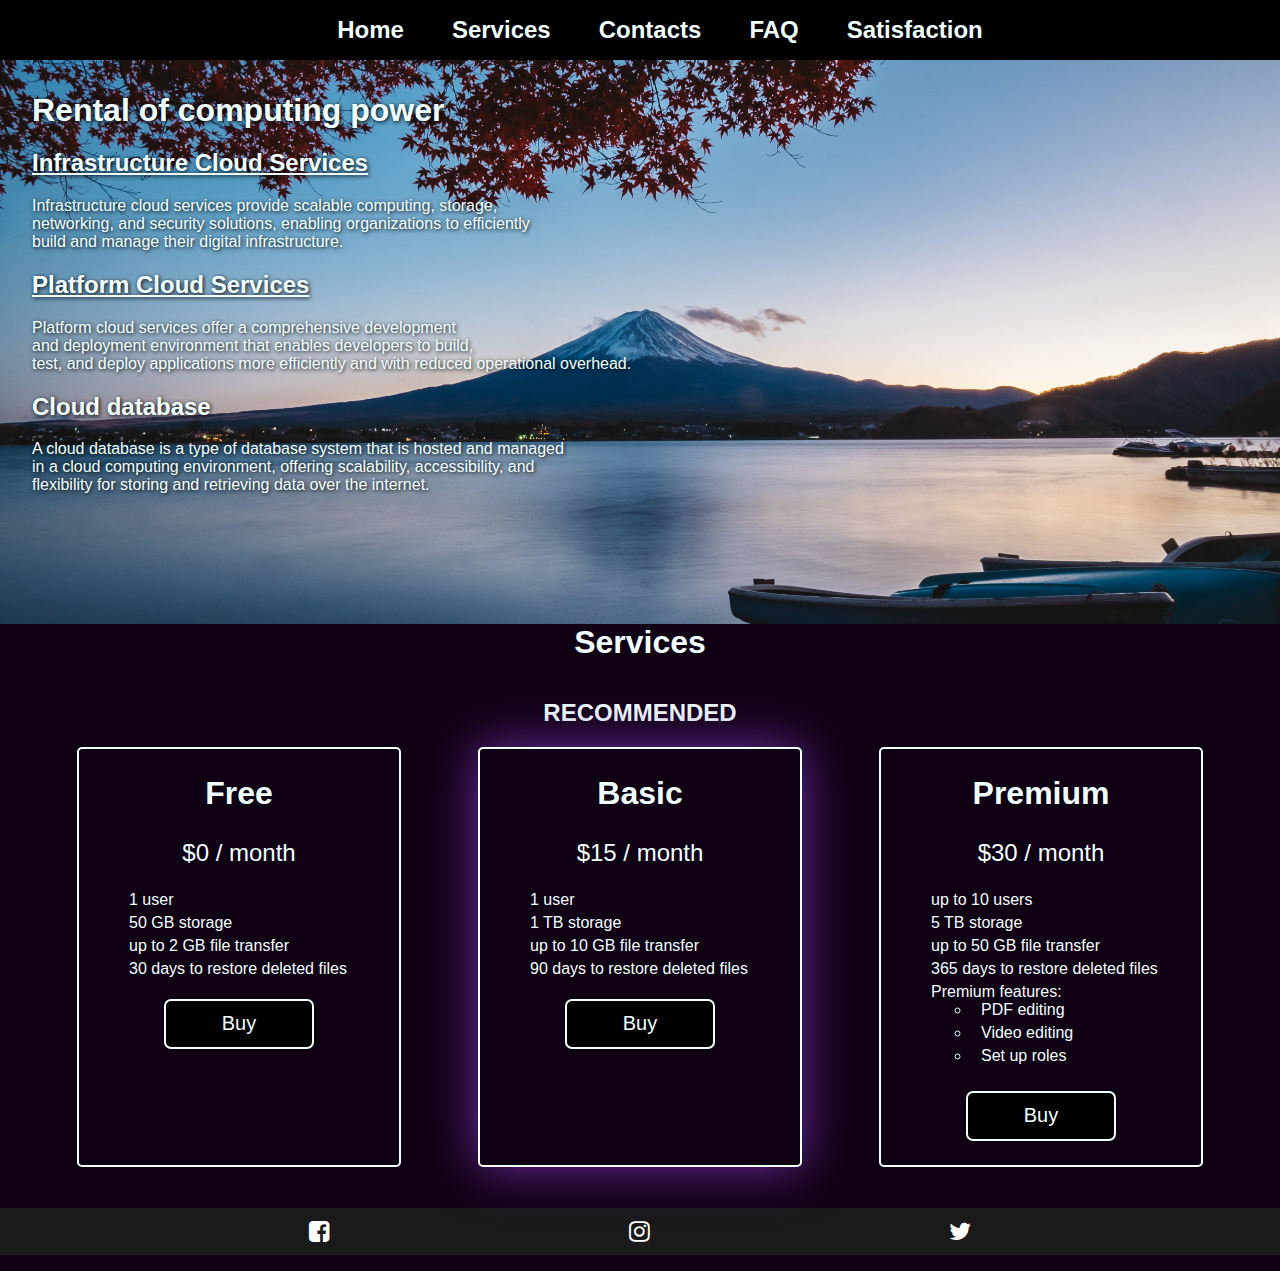
<file: index.html>
<!DOCTYPE html>
<html lang="en">
<head>
    <link rel="stylesheet" href="/assets/styles/shared.css">
    <link rel="stylesheet" href="/assets/styles/main.css">
    <link rel="stylesheet" href="https://cdnjs.cloudflare.com/ajax/libs/font-awesome/4.7.0/css/font-awesome.min.css">
    <meta charset="UTF-8">
    <meta name="viewport" content="width=device-width, initial-scale=1.0">
    <title>CloudBase</title>
</head>
<body>
    <header>
        <nav>
            <ul class="nav-links">
                <li class="nav-link"><a href="/index.html">Home</a></li>
                <li class="nav-link"><a href="/services.html">Services</a></li>
                <li class="nav-link"><a href="/contacts.html">Contacts</a></li>
                <li class="nav-link"><a href="/faq.html">FAQ</a></li>
                <li class="nav-link"><a href="/faq.html#satis">Satisfaction</a></li>
            </ul>
        </nav>
    </header>
    <main>
        <div class="main-page-info">
            <h1 class="h1" class="m-p-i-text">Rental of computing power</h1>
            <h2 class="ics" class="m-p-i-text">Infrastructure Cloud Services</h2>
            <p class="ics-par" class="m-p-i-text">Infrastructure cloud services provide scalable computing, storage, <br> networking, and security solutions, enabling organizations to efficiently <br> build and manage their digital infrastructure.</p>
            <h2 class="pcs" class="m-p-i-text">Platform Cloud Services</h2>
            <p class="pcs-par" class="m-p-i-text">Platform cloud services offer a comprehensive development <br> and deployment environment that enables developers to build, <br> test, and deploy applications more efficiently and with reduced operational overhead.</p>
            <h2 class="cd">Cloud database</h2>
            <p class="cd-par">A cloud database is a type of database system that is hosted and managed <br> in a cloud computing environment, offering scalability, accessibility, and <br> flexibility for storing and retrieving data over the internet.</p>
        </div>
        <a id="serv-heading"><h2 class="h1">Services</h2></a>
        <br>
        <h2 class="recomended">RECOMMENDED</h2>
        <div class="main-page-services">
            <div class="service-item">
                <h2>Free</h2>
                <p>$0 / month</p>
                <ul>
                    <li>1 user</li>
                    <li>50 GB storage</li>
                    <li>up to 2 GB file transfer</li>
                    <li>30 days to restore deleted files</li>
                </ul>
                <a href="/reg/index.html"><button class="service-buy-button">Buy</button></a>
            </div>
            <div class="service-item" id="service-item-basic">
                <h2>Basic</h2>
                <p>$15 / month</p>
                <ul>
                    <li>1 user</li>
                    <li>1 TB storage</li>
                    <li>up to 10 GB file transfer</li>
                    <li>90 days to restore deleted files</li>
                </ul>
                <a href="/reg/index.html"><button class="service-buy-button">Buy</button></a>
            </div>
            <div class="service-item">
                <h2>Premium</h2>
                <p>$30 / month</p>
                <ul>
                    <li>up to 10 users</li>
                    <li>5 TB storage</li>
                    <li>up to 50 GB file transfer</li>
                    <li>365 days to restore deleted files</li>
                    <li>Premium features: <ul>
                            <li>PDF editing</li>
                            <li>Video editing</li>
                            <li>Set up roles</li>
                        </ul>
                    </li>
                </ul>
                <a href="/reg/index.html"><button class="service-buy-button">Buy</button></a>
            </div>
        </div>
    </main>
    <footer>
        <ul class="footer">
            <li class="facebook"><a href="https://www.facebook.com"><i class="fa fa-facebook-square" style="color: #ffffff;"></a></i></li>
            <li class="instagram"><a href="https://www.instagram.com"><i class="fa fa-instagram" style="color: #ffffff;"></a></i></li>
            <li class="twitter"><a href="https://www.twitter.com"><i class="fa fa-twitter" style="color: #ffffff;"></i></a></li>
        </ul>
    </footer>
</body>
</html>
</file>
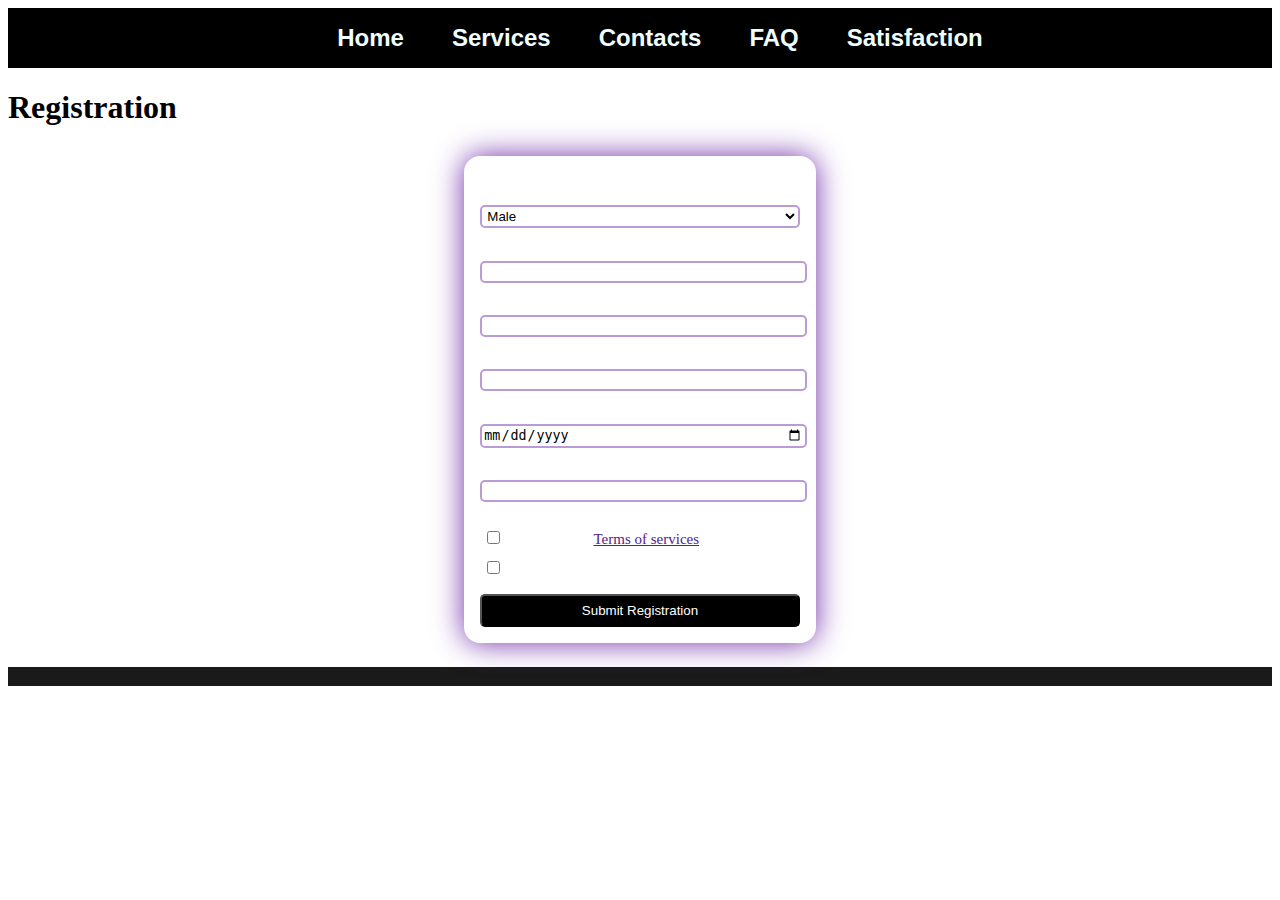
<file: reg/index.html>
<!DOCTYPE html>
<html lang="en">
<head>
    <link rel="stylesheet" href="/assets/styles/shared.css">
    <link rel="stylesheet" href="form.css">
    <meta charset="UTF-8">
    <meta name="viewport" content="width=device-width, initial-scale=1.0">
    <title>Document</title>
</head>
<body>
    <header>
        <nav>
            <ul class="nav-links">
                <li class="nav-link"><a href="index.html">Home</a></li>
                <li class="nav-link"><a href="services.html">Services</a></li>
                <li class="nav-link"><a href="contacts.html">Contacts</a></li>
                <li class="nav-link"><a href="faq.html">FAQ</a></li>
                <li class="nav-link"><a href="faq.html#satis">Satisfaction</a></li>
            </ul>
        </nav>
    </header>
    <main>
        <h1 class="reg-h1">Registration</h1>
        <div class="reg">
            <form>
                <label for="gender">Choose your gender</label>
                <select id="gender">
                    <option>Male</option>
                    <option>Female</option>
                    <option>Mechanic</option>
                    <option>Helicopter</option>
                    <option>Croissant</option>
                    <option>Other</option>
                    <option>Prefer not to say</option>
                </select>
                <label for="forename">Forename</label>
                <input type="text" id="forename">
                <label for="surname">Surname</label>
                <input type="text" id="surname">
                <label for="email">E-mail</label>
                <input type="email" id="email">
                <label for="birth-date">Birth Date</label>
                <input type="date" id="birth-date">
                <label for="password">Password</label>
                <input type="password" id="password">
                <br>
                <div class="terms">
                    <input type="checkbox" id="terms">
                    <label for="terms">I agree with <a href="">Terms of services</a></label>
                </div>
                <div class="robot">
                    <input type="checkbox" id="robot">
                    <label for="robot">I'm not a robot</label>
                </div>
                <button id="reg-btn">Submit Registration</button>
            </form>
        </div>
    </main>
    <footer>
        <ul class="footer">
            <li class="facebook"><a href="https://www.facebook.com"><i class="fa fa-facebook-square" style="color: #ffffff;"></a></i></li>
            <li class="instagram"><a href="https://www.instagram.com"><i class="fa fa-instagram" style="color: #ffffff;"></a></i></li>
            <li class="twitter"><a href="https://www.twitter.com"><i class="fa fa-twitter" style="color: #ffffff;"></i></a></li>
        </ul>
    </footer>

</body>
</html>
</file>
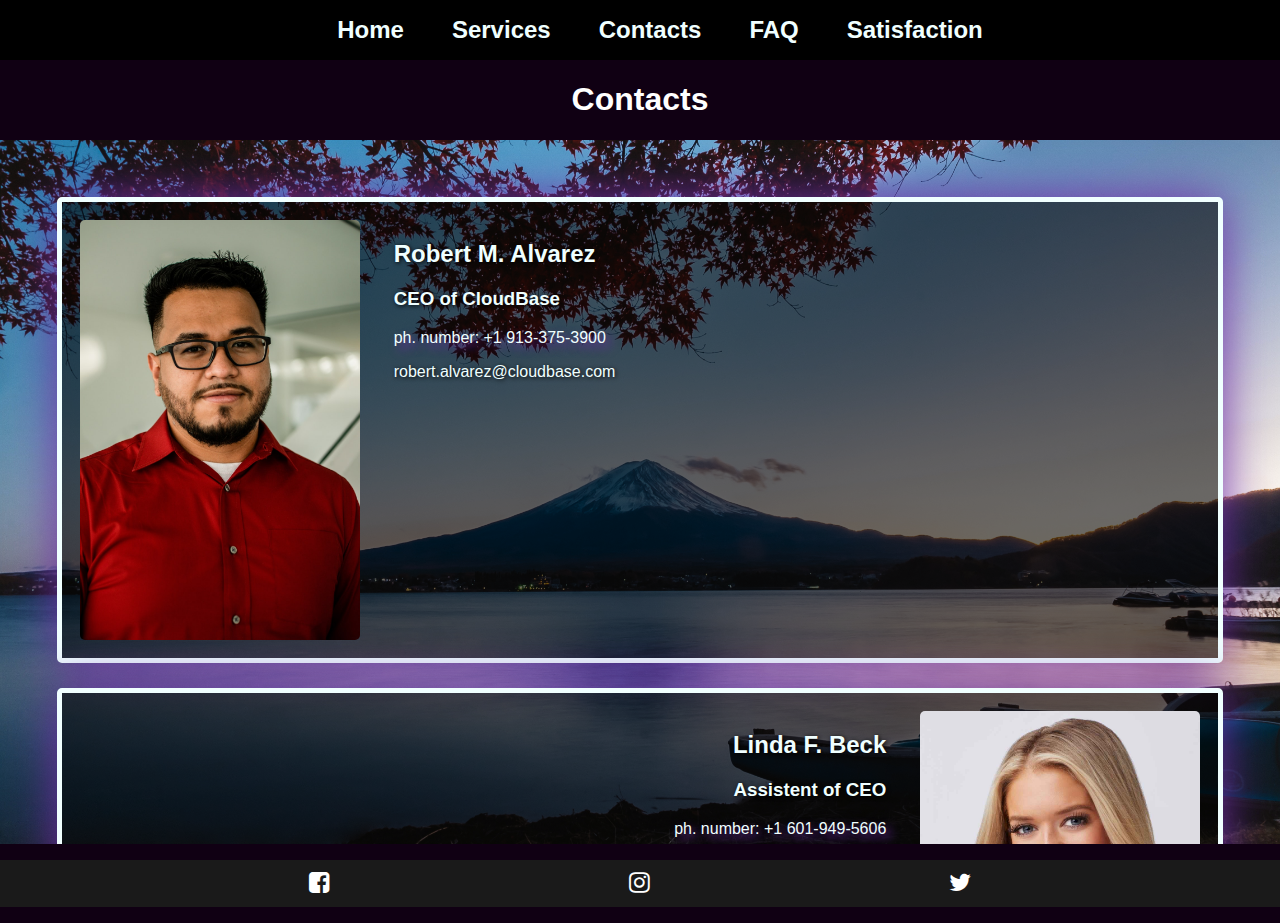
<file: contacts.html>
<!DOCTYPE html>
<html lang="en">
<head>
    <link rel="stylesheet" href="/assets/styles/shared.css">
    <link rel="stylesheet" href="/assets/styles/main.css">
    <link rel="stylesheet" href="https://cdnjs.cloudflare.com/ajax/libs/font-awesome/4.7.0/css/font-awesome.min.css">
    <meta charset="UTF-8">
    <meta name="viewport" content="width=device-width, initial-scale=1.0">
    <title>Contacts</title>
</head>
<body>
    <header>
        <nav>
            <ul class="nav-links">
                <li class="nav-link"><a href="index.html">Home</a></li>
                <li class="nav-link"><a href="services.html">Services</a></li>
                <li class="nav-link"><a href="contacts.html">Contacts</a></li>
                <li class="nav-link"><a href="faq.html">FAQ</a></li>
                <li class="nav-link"><a href="faq.html#satis">Satisfaction</a></li>
            </ul>
        </nav>
    </header>
    <main>
        <h1 class="h1-contacts">Contacts</h1>
        <div class="main-cont-info">
            <div class="ceo">
                <img class="ceo-img" src="/assets/img/contacts/my-ceo.jpg" alt="ceo">
                <div class="ceo-info">
                    <h2>Robert M. Alvarez</h2>
                    <h3>CEO of CloudBase</h3>
                    <p class="ph-nmbr">ph. number: +1 913-375-3900</p>
                    <a href="mailto:email@example.com">robert.alvarez@cloudbase.com</a>
                </div>
            </div>
            <div class="assis">
                <div class="assis-info">
                    <h2>Linda F. Beck</h2>
                    <h3>Assistent of CEO</h3>
                    <p class="ph-nmbr">ph. number: +1 601-949-5606</p>
                    <a href="mailto:email@example.com">linda.beck@cloudbase.com</a>
                </div>
                <img class="assis-img" src="/assets/img/contacts/assis-img.jpg" alt="Linda">
            </div>
            <div class="ceo">
                <img class="ceo-img" src="/assets/img/contacts/head-dev.jpg" alt="developer">
                <div class="ceo-info">
                    <h2>Larue K. Earnshaw</h2>
                    <h3>Head CloudBase developer</h3>
                    <p class="ph-nmbr">ph. number: +1 805-234-9040</p>
                    <a href="mailto:email@example.com">larue.earnshaw@cloudbase.com</a>
                </div>
            </div>
            <div class="assis">
                <div class="assis-info">
                    <h2>George M. Herrington</h2>
                    <h3>Head CloudBase designer</h3>
                    <p class="ph-nmbr">ph. number: +1 201-548-2515</p>
                    <a href="mailto:email@example.com">george.harrington@cloudbase.com</a>
                </div>
                <img class="assis-img" src="/assets/img/contacts/design.jpg" alt="design">
            </div>
        </div>
        <div class="cont"></div>
    </main>
    <footer>
        <ul class="footer">
            <li class="facebook"><a href="https://www.facebook.com"><i class="fa fa-facebook-square" style="color: #ffffff;"></a></i></li>
            <li class="instagram"><a href="https://www.instagram.com"><i class="fa fa-instagram" style="color: #ffffff;"></a></i></li>
            <li class="twitter"><a href="https://www.twitter.com"><i class="fa fa-twitter" style="color: #ffffff;"></i></a></li>
        </ul>
    </footer>
</body>
</html>
</file>
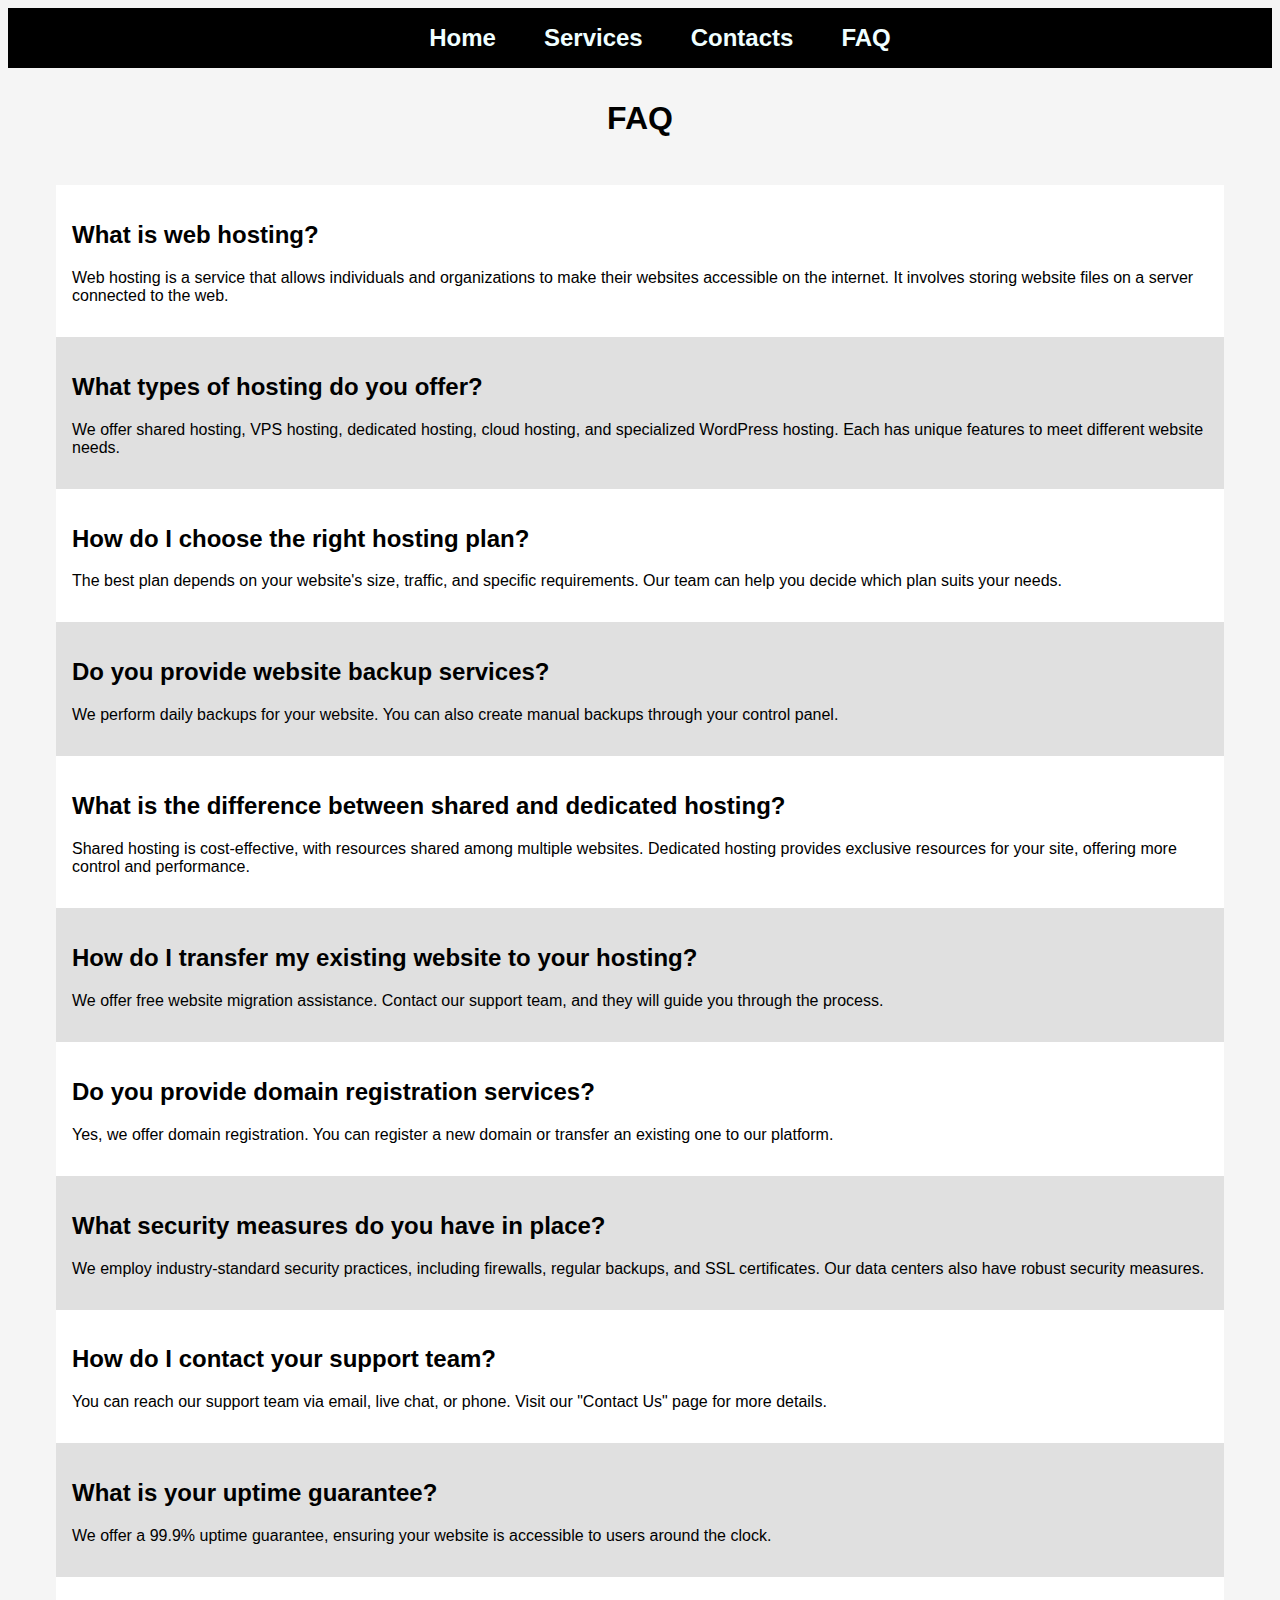
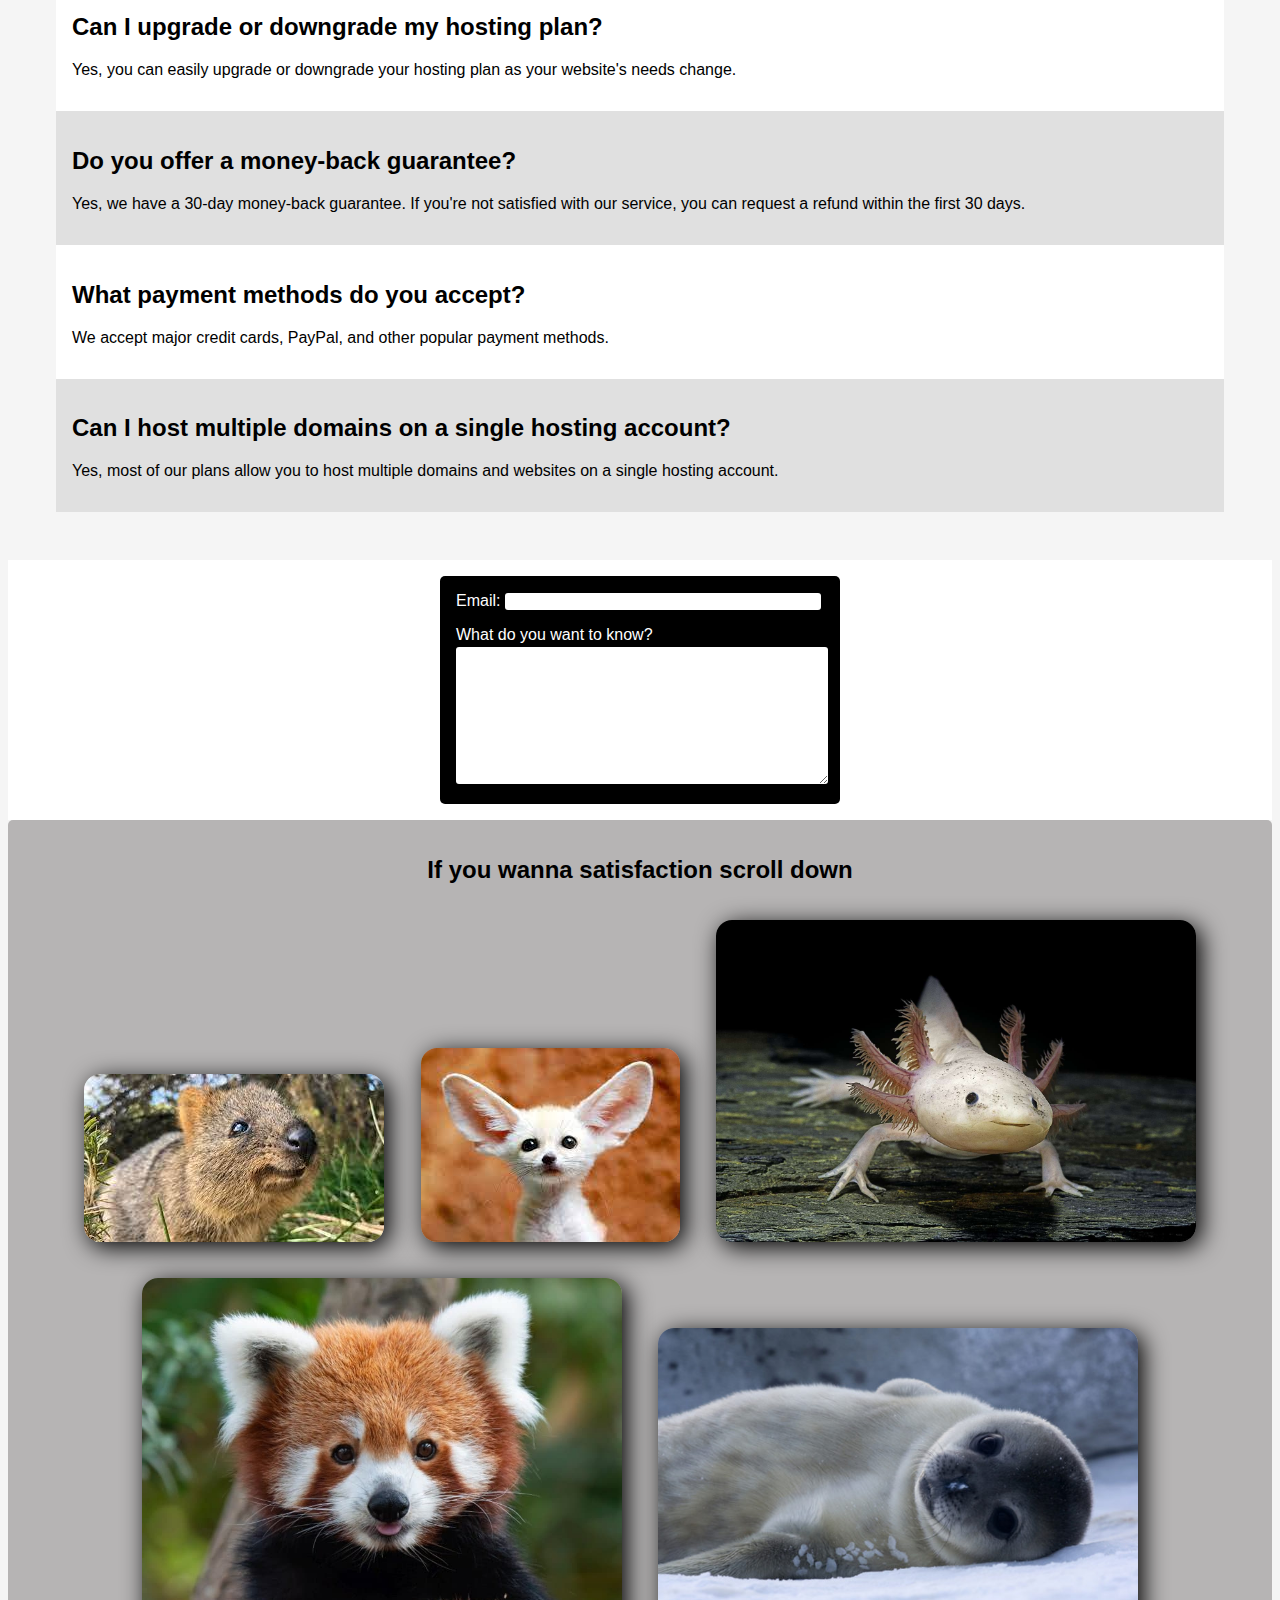
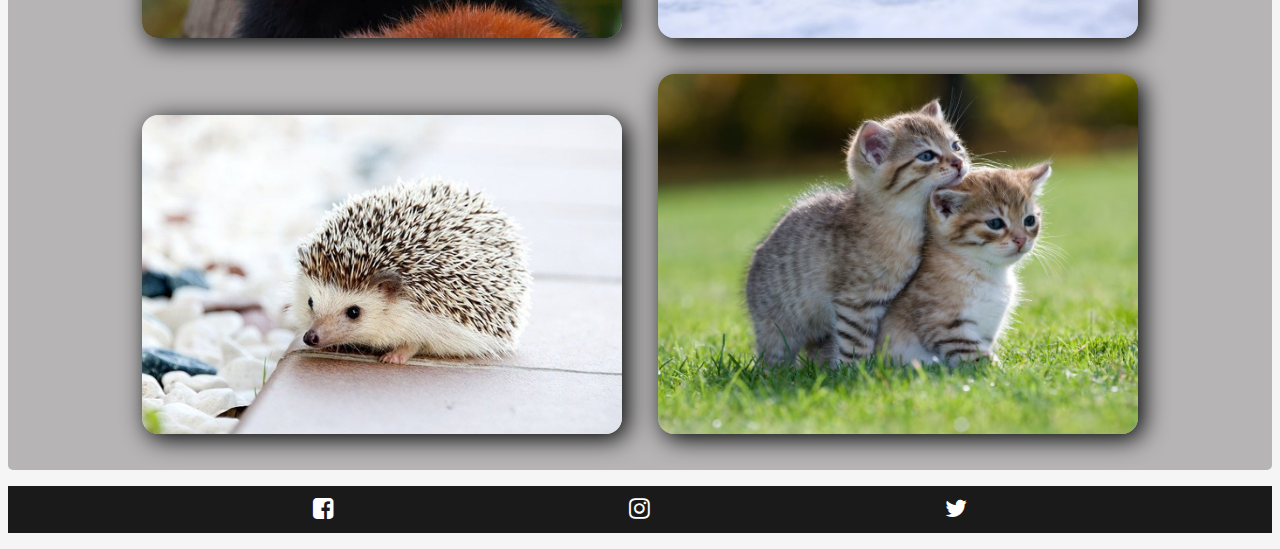
<file: faq.html>
<!DOCTYPE html>
<html lang="en">
<head>
    <link rel="stylesheet" href="/assets/styles/shared.css">
    <link rel="stylesheet" href="/assets/styles/faq.css">
    <link rel="stylesheet" href="https://cdnjs.cloudflare.com/ajax/libs/font-awesome/4.7.0/css/font-awesome.min.css">
    <meta charset="UTF-8">
    <meta name="viewport" content="width=device-width, initial-scale=1.0">
    <title>CloudBase</title>
</head>
<body>
    <header>
        <nav>
            <ul class="nav-links">
                <li class="nav-link"><a href="index.html">Home</a></li>
                <li class="nav-link"><a href="services.html">Services</a></li>
                <li class="nav-link"><a href="contacts.html">Contacts</a></li>
                <li class="nav-link"><a href="faq.html">FAQ</a></li>
            </ul>
        </nav>
    </header>
    <main>
        <H1 class="h1">FAQ</H1>
        <div class="faq">
            <div class="qa-1">
                <h2>What is web hosting?</h2>
                <p>Web hosting is a service that allows individuals and organizations to make their websites accessible on the internet. It involves storing website files on a server connected to the web.</p>
            </div>

            <div class="qa-2">
                <h2>What types of hosting do you offer?</h2>
                <p>We offer shared hosting, VPS hosting, dedicated hosting, cloud hosting, and specialized WordPress hosting. Each has unique features to meet different website needs.</p>
            </div>
            <div class="qa-1">
                <h2>How do I choose the right hosting plan?</h2>
                <p>The best plan depends on your website's size, traffic, and specific requirements. Our team can help you decide which plan suits your needs.</p>
            </div>

            <div class="qa-2">
                <h2>Do you provide website backup services?</h2>
                <p>We perform daily backups for your website. You can also create manual backups through your control panel.</p>
            </div>
            <div class="qa-1">
                <h2>What is the difference between shared and dedicated hosting?</h2>
                <p>Shared hosting is cost-effective, with resources shared among multiple websites. Dedicated hosting provides exclusive resources for your site, offering more control and performance.</p>
            </div>

            <div class="qa-2">
                <h2>How do I transfer my existing website to your hosting?</h2>
                <p>We offer free website migration assistance. Contact our support team, and they will guide you through the process.</p>
            </div>
            <div class="qa-1">
                <h2>Do you provide domain registration services?</h2>
                <p>Yes, we offer domain registration. You can register a new domain or transfer an existing one to our platform.</p>
            </div>

            <div class="qa-2">
                <h2>What security measures do you have in place?</h2>
                <p>We employ industry-standard security practices, including firewalls, regular backups, and SSL certificates. Our data centers also have robust security measures.</p>
            </div>
            <div class="qa-1">
                <h2>How do I contact your support team?</h2>
                <p>You can reach our support team via email, live chat, or phone. Visit our "Contact Us" page for more details.</p>
            </div>

            <div class="qa-2">
                <h2>What is your uptime guarantee?</h2>
                <p>We offer a 99.9% uptime guarantee, ensuring your website is accessible to users around the clock.</p>
            </div>
            <div class="qa-1">
                <h2>Can I upgrade or downgrade my hosting plan?</h2>
                <p>Yes, you can easily upgrade or downgrade your hosting plan as your website's needs change.</p>
            </div>

            <div class="qa-2">
                <h2>Do you offer a money-back guarantee?</h2>
                <p>Yes, we have a 30-day money-back guarantee. If you're not satisfied with our service, you can request a refund within the first 30 days.</p>
            </div>
            <div class="qa-1">
                <h2>What payment methods do you accept?</h2>
                <p>We accept major credit cards, PayPal, and other popular payment methods.</p>
            </div>

            <div class="qa-2">
                <h2>Can I host multiple domains on a single hosting account?</h2>
                <p>Yes, most of our plans allow you to host multiple domains and websites on a single hosting account.</p>
            </div>
        </div>
        <div class="qa-form">
            <form>
                <div class="email">
                    <label for="email">Email:</label>
                    <input type="email" id="email">
                </div>
                <div class="question">
                    <label for="question">What do you want to know?</label>
                    <textarea id="question"></textarea>
                </div>
            </form>
        </div>
        <div class="pics" id="satis">
            <h2>If you wanna satisfaction scroll down</h2>
            <img src="/assets/img/download.jpg" alt="cute">
            <img src="/assets/img/download-1.jpg" alt="cute">
            <img src="/assets/img/GettyImages-1058304880-d5a73bea8b4f429cafb0aee97c899ed3.jpg" alt="dragon">
            <img src="/assets/img/cute-red-panda.jpg" alt="panda">
            <img src="/assets/img/animals_wikimedia_cc-698x450.jpg" alt="snow">
            <img src="/assets/img/Blog_383t3vr.jpg" alt="cute">
            <img src="/assets/img/v2-cute-cat-picture.jpg" alt="cute-cat">
        </div>
    </main>

    <footer>
        <ul class="footer">
            <li class="facebook"><a href="https://www.facebook.com"><i class="fa fa-facebook-square" style="color: #ffffff;"></a></i></li>
            <li class="instagram"><a href="https://www.instagram.com"><i class="fa fa-instagram" style="color: #ffffff;"></a></i></li>
            <li class="twitter"><a href="https://www.twitter.com"><i class="fa fa-twitter" style="color: #ffffff;"></i></a></li>
        </ul>
    </footer>
</body>
</html>
</file>
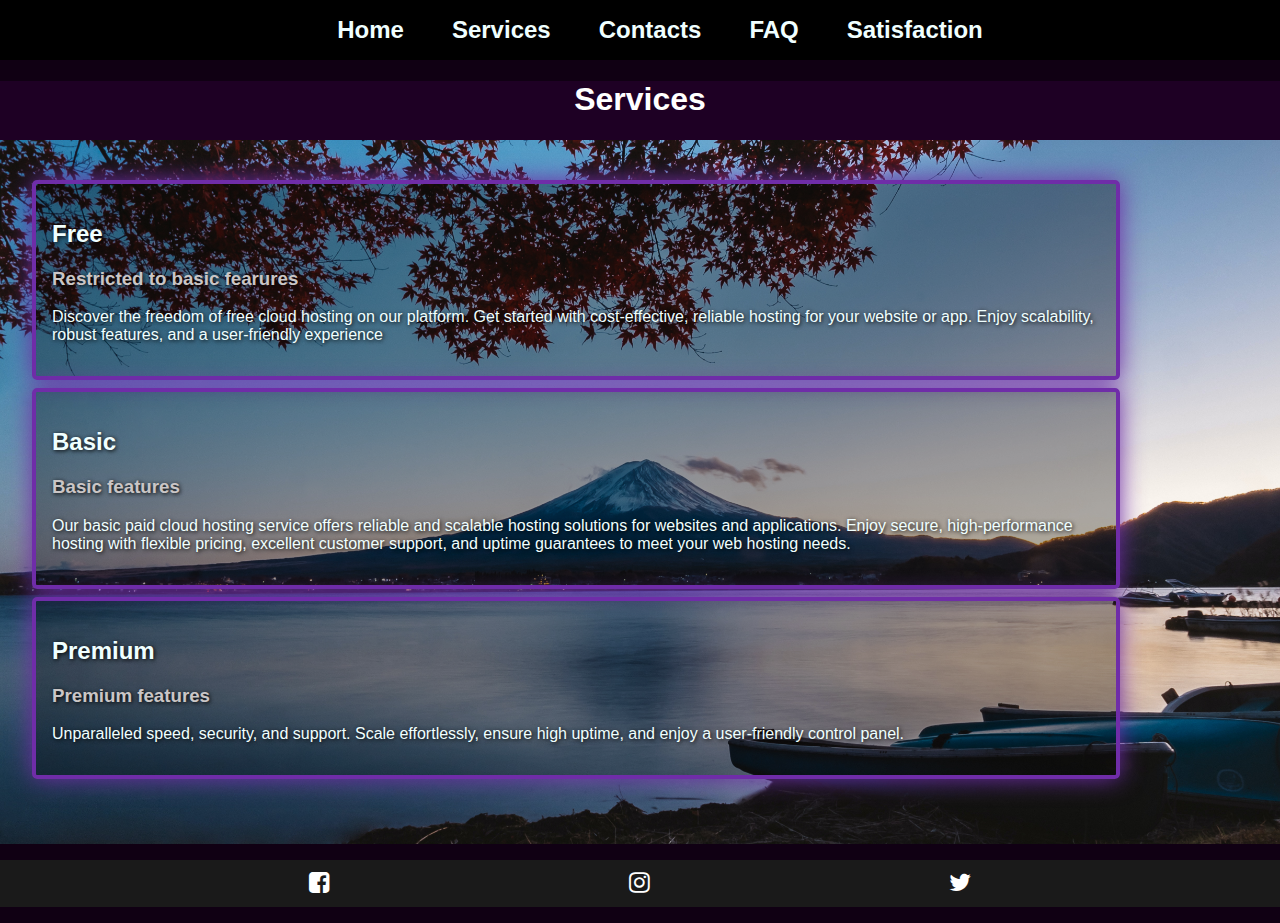
<file: services.html>
<!DOCTYPE html>
<html lang="en">
<head>
    <link rel="stylesheet" href="/assets/styles/shared.css">
    <link rel="stylesheet" href="/assets/styles/main.css">
    <link rel="stylesheet" href="https://cdnjs.cloudflare.com/ajax/libs/font-awesome/4.7.0/css/font-awesome.min.css">
    <meta charset="UTF-8">
    <meta name="viewport" content="width=device-width, initial-scale=1.0">
    <title>CloudBase</title>
</head>
<body>
    <header>
        <nav>
            <ul class="nav-links">
                <li class="nav-link"><a href="index.html">Home</a></li>
                <li class="nav-link"><a href="services.html">Services</a></li>
                <li class="nav-link"><a href="contacts.html">Contacts</a></li>
                <li class="nav-link"><a href="faq.html">FAQ</a></li>
                <li class="nav-link"><a href="faq.html#satis">Satisfaction</a></li>
            </ul>
        </nav>
    </header>
    <main class="main-services">
        <h1 class="h1-services">Services</h1>
        <div class="service-container">
            <div class="service-card">
                <h2>Free</h2>
                <h3>Restricted to basic fearures</h3>
                <p>
                    Discover the freedom of free cloud hosting on our platform. Get started with cost-effective, reliable hosting for your website or app. Enjoy scalability, robust features, and a user-friendly experience
                </p>
            </div>
            <div class="service-card">
                <h2>Basic</h2>
                <h3>Basic features</h3>
                <p>
                    Our basic paid cloud hosting service offers reliable and scalable hosting solutions for websites and applications. Enjoy secure, high-performance hosting with flexible pricing, excellent customer support, and uptime guarantees to meet your web hosting needs.
                </p>
            </div>
            <div class="service-card">
                <h2>Premium</h2>
                <h3>Premium features</h3>
                <p>
                    Unparalleled speed, security, and support. Scale effortlessly, ensure high uptime, and enjoy a user-friendly control panel.
                </p>
            </div>
        </div>
    </main>
    <footer>
        <ul class="footer">
            <li class="facebook"><a href="https://www.facebook.com"><i class="fa fa-facebook-square" style="color: #ffffff;"></a></i></li>
            <li class="instagram"><a href="https://www.instagram.com"><i class="fa fa-instagram" style="color: #ffffff;"></a></i></li>
            <li class="twitter"><a href="https://www.twitter.com"><i class="fa fa-twitter" style="color: #ffffff;"></i></a></li>
        </ul>
    </footer>
</body>
</html>
</file>
<file: assets/styles/shared.css>
html {
    scroll-behavior: smooth;
}
.nav-links {
    list-style: none;
    display: flex;
}
.nav-link {
    margin-inline: 24px;
    font-family: sans-serif;
    font-size: 24px;
    font-weight: bold;
}
.nav-link a{
    text-decoration: none;
    color: azure;
    font-style: bold;
}
.nav-link a:hover {
    text-shadow: 0px 0px 1
    5px #ffffff;
    background-color: rgba(255, 255, 255, 0.034);
}
nav {
    display: flex;
    justify-content: center;
    background-color: black;
    color: azure;
}
.footer {
    display: flex;
    justify-content: space-evenly;
    padding: 0.75%;
    background-color: rgb(26, 26, 26);
}
.footer li {
    font-size: 150%;
    list-style: none;
}
.instagram:hover {
    background: -webkit-linear-gradient(#405DE6, #5B51D8, #833AB4, #C13584, #E1306C, #FD1D1D, #FD1D1D, #777737, #FCAF45, #FFDC80);
    background-clip: text;
    -webkit-background-clip: text;
    -webkit-text-fill-color: transparent;
}
.twitter:hover {
    background: -webkit-linear-gradient(#1DA1F2, #1DA1F2);
    background-clip: text;
    -webkit-background-clip: text;
    -webkit-text-fill-color: transparent;
}
.facebook:hover {
    background: -webkit-linear-gradient(#4267B2, #4267B2);
    background-clip: text;
    -webkit-background-clip: text;
    -webkit-text-fill-color: transparent;
}
::-webkit-scrollbar {
    width: 12px;
}
::-webkit-scrollbar-thumb {
    background: #6f2da8;
    border-radius: 6px;
}
::-webkit-scrollbar-track {
    background: rgba(0, 0, 0, 0.5);
    border-radius: 6px;
}
::-webkit-scrollbar-thumb:hover {
    background: #8a4ed1;
}
::-webkit-scrollbar-thumb:active {
    background: #5127b1;
}
</file>
<file: assets/styles/main.css>
html {
    scroll-behavior: smooth;
}
body {
    margin: auto;
    background-color: rgb(16, 0, 19);
    font-family: sans-serif;
}
#auto-scroll {
    transition: 100ms;
    -webkit-transition: 100ms;
    -moz-transition: 100ms;
    -ms-transition: 100ms;
    -o-transition: 100ms;
}
.cloud-image {
    max-width: 100%;
    max-height: 100%;
}
.main-page-info {
    background-image: url("/assets/img/mt-fuji.jpg") ;
    background-size: cover;
    background-repeat: no-repeat;
    background-position: center;
    max-width: 100%;
    height: 500px;
    padding: 32px;
    color: azure;
    text-shadow: 1px 1px 4px rgba(0, 0, 0, 1);
}
.h1 {
    font-size: 32px;
    margin: auto;
}
.reg-h1 {
    color: white;
    text-align: center;
}
.ics {
    text-decoration-line: underline;
}
.pcs {
    text-decoration-line: underline;
}
.main-page-services {
    color: azure;
    display: flex;
    justify-content: space-evenly;
    width: 100%;
}
#serv-heading {
    text-align: center;
    color: azure;
    padding-top: 10px;
    padding-bottom: 10px;
}
.service-item {
    border: solid 2px azure;
    border-radius: 5px;
    width: 25%;
    text-align: center;
    margin-bottom: 25px;
    transition: background-color 200ms;
}
.service-item:hover {
    background-color: #6f2da83b;
}
.service-item h2 {
    font-size: 32px;
}
.service-item p {
    font-size: 24px;
}
.service-item ul li {
    list-style: none;
    text-align: left;
    padding-inline: 10px;
    padding-bottom: 5px;
}
.service-item ul li ul li {
    list-style: circle;
}
.service-buy-button {
    width: 150px;
    height: 50px;
    margin-bottom: 24px;
    font-size: 20px;
    border: solid 2px azure;
    border-radius: 7px; 
    background-color: black;
    color: azure;
    transition: background-color 200ms, color 200ms;
}
.service-buy-button:hover {
    background-color: #250300;
}
#service-item-basic {
    box-shadow: 0px 0px 50px #6f2da8;
}
.recomended {
    color: azure;
    text-align: center;
}
.main-cont-info {
    background-image: url("/assets/img/mt-fuji.jpg") ;
    background-size: cover;
    background-repeat: no-repeat;
    background-position: center;
    height: 40em;
    padding: 32px;
    color: azure;
    text-shadow: 1px 1px 4px rgba(0, 0, 0, 1);
    overflow: auto;
}
.ceo {
    border: solid 5px azure;
    box-shadow: 0px 0px 50px #6f2da8;
    border-radius: 5px;
    background-color: rgba(0, 0, 0, 0.575);
    padding: 1.5%;
    display: flex;
    margin: 25px;
}
.ceo-img {
    max-width: 25%;
    margin-right: 3%;
    border-radius: 5px;
}.ceo-info a {
    text-decoration: none;
    color: azure;
}
.assis {
    border: solid 5px azure;
    box-shadow: 0px 0px 50px #6f2da8;
    border-radius: 5px;
    background-color: rgba(0, 0, 0, 0.575);
    padding: 1.5%;
    display: flex;
    margin: 25px;
    justify-content: right;
    text-align: right;
}
.assis-img {
    max-width: 25%;
    margin-left: 3%;
    border-radius: 5px;
}
.assis-info a {
    text-decoration: none;
    color: azure;
}
.ph-nmbr {
    text-shadow: 5px 5px 10px rgba(111,45,168,1.000);
}
.h1-contacts {
    color: white;
    text-align: center;
}
.h1-services {
    color: white;
    text-align: center;
}
.service-container {
    display: flex;
    flex-direction: column;
    background-image: url("/assets/img/mt-fuji.jpg") ;
    background-size: cover;
    background-repeat: no-repeat;
    background-position: center;
    height: 40em;
    padding: 32px;
    color: azure;
    text-shadow: 1px 1px 4px rgba(0, 0, 0, 1);
    overflow: auto;
    padding-right: 10em;
}
.service-card {
    border: solid 4px #6f2da8;
    border-radius: 5px;
    box-shadow: 0px 0px 25px #6f2da8;
    padding: 1em;
    margin-top: 0.5em;
    background-color: rgba(0, 0, 0, 0.322);
    transition: 250ms;
}
.service-card h3 {
    color: rgb(202, 198, 198);
}
.main-services {
    background-color: rgb(30, 0, 36);
}
.service-card:hover {
    background-color: #1d003673;
}
</file>
<file: reg/form.css>
form {
    color: white;
    margin: 0.5em;
    width: 20em;
    display: flex;
    flex-direction: column;
    justify-content: center;
    box-shadow: 0px 0px 30px #6f2da8;
    padding: 1em;
    border-radius: 1em;
}
form label, form select, form input {
    margin-top: 0.5em;
    width: 100%;
}
.reg {
    display: flex;
    justify-content: center;
}
form label {
    font-weight: bold;
}
form label a{
    font-weight: normal;
}
form input, form select {
    padding: 0.1em;
    background-color: rgba(0, 0, 0, 0);
    border: solid 2px #6f2da879;
    border-radius: 5px;
}
.terms, .robot {
    display: inline-flex;
    padding: 0.2em;
    font-size: 15px;
}
.terms input, .robot input {
    width: 1em;
    margin-right: 1em;
}
form button {
    color: white;
    background-color: black;
    border: solid 2px  -webkit-linear-gradient(black, #6f2da8);
    border-radius: 5px;
    margin-top: 1em;
    padding: 0.5em;
}
</file>
<file: assets/styles/faq.css>
body {
    font-family: sans-serif;
    background-color: whitesmoke;
}
.h1 {
    font-size: 32px;
    margin: 1em;
    text-align: center;
}
.faq {
    margin: 2em;
    padding: 1em;
}
.qa-1 {
    background-color: white;
    padding: 1em;
}
.qa-2 {
    background-color: rgba(0, 0, 0, 0.082);
    padding: 1em;
}
.qa-form {
    display: flex;
    justify-content: center;
    background-color: white;
    padding: 1em;
}
form {
    background-color: black;
    color: white;
    width: 25em;
    border-radius: 5px;
}
.email {
    margin: 1em;
}
#email {
    width: 84.94%;
    border: none;
    border-radius: 3px;
}
#question {
    width: 100%;
    height: 10em;
    border: none;
    border-radius: 3px;
    font-family: sans-serif;
    margin-top: 0.2em;
}
.question {
    margin: 1em;
}
#satis img {
    max-width: 30em;
    margin: 1em;
    border-radius: 1em;
    -webkit-border-radius: 1em;
    -moz-border-radius: 1em;
    -ms-border-radius: 1em;
    -o-border-radius: 1em;
    box-shadow: 5px 5px 25px;
}
#satis {
    background-color: rgb(182, 180, 180);
    border-radius: 5px;
    -webkit-border-radius: 5px;
    -moz-border-radius: 5px;
    -ms-border-radius: 5px;
    -o-border-radius: 5px;
    text-align: center;
    padding: 1em;
}
</file>
